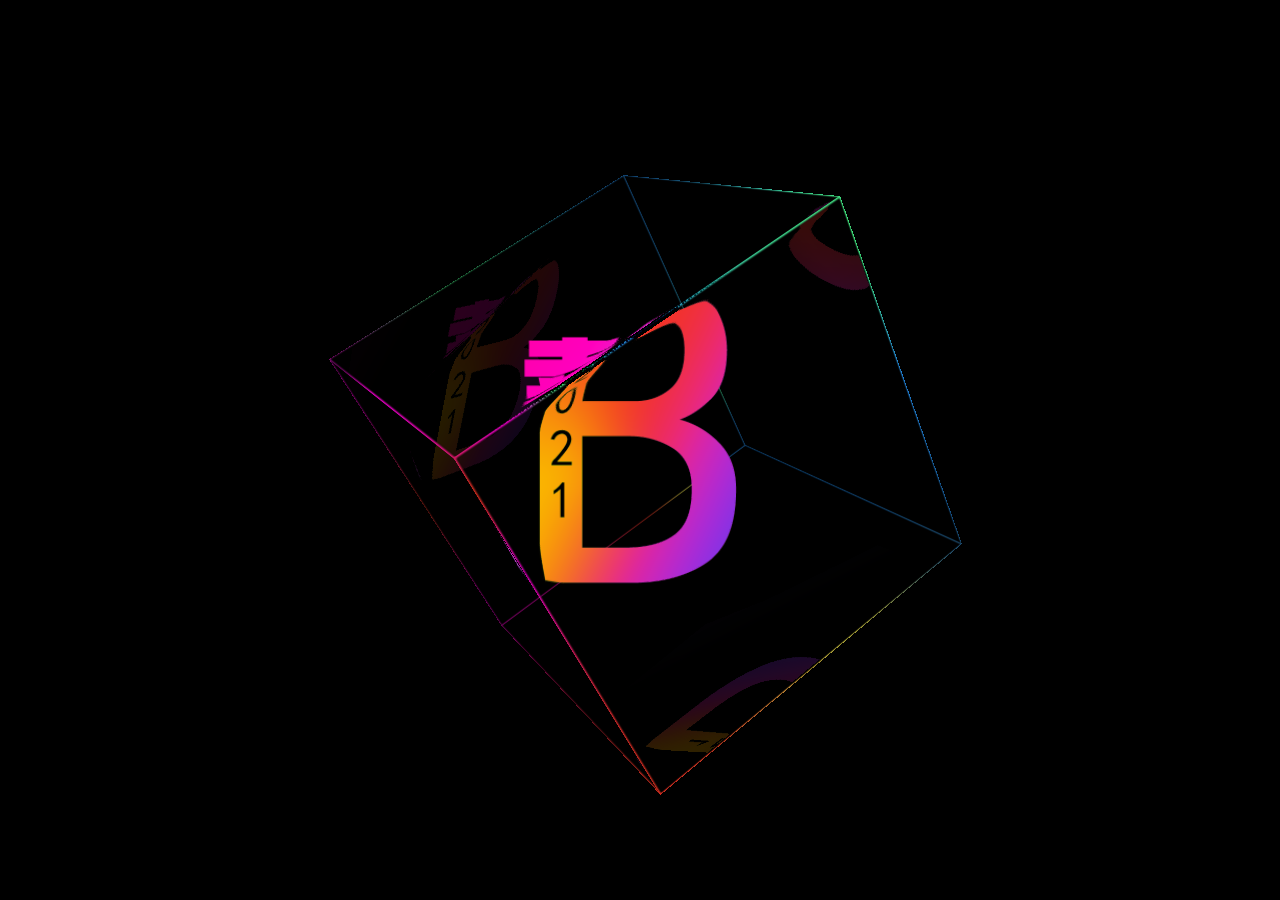
<file: 3d/index.html>
<!DOCTYPE html>
<html lang="en" class="no-js">
  <head>
    <meta charset="UTF-8" />
    <meta name="viewport" content="width=device-width, initial-scale=1" />
    <title>文武科技柜</title>
    <meta name="description" content="A tutorial on how to create the Apple Fifth Avenue Cube using WebGL" />
    <meta name="keywords" content="" />
    <meta name="author" content="Lorenzo Cadamuro" />
    <link rel="stylesheet" type="text/css" href="base.css" />
    <script>
      document.documentElement.className = "js"
      var supportsCssVars = function() {
        var e,
          t = document.createElement("style")
        return (t.innerHTML = "root: { --tmp-var: bold; }"), document.head.appendChild(t), (e = !!(window.CSS && window.CSS.supports && window.CSS.supports("font-weight", "var(--tmp-var)"))), t.parentNode.removeChild(t), e
      }
      supportsCssVars() || alert("Please view this demo in a modern browser that supports CSS Variables.")
    </script>
  </head>
  <body class="demo-1">
    <main>
      <div class="content"></div>
    </main>
  <script type="text/javascript" src="main.js"></script></body>
</html>
</file>
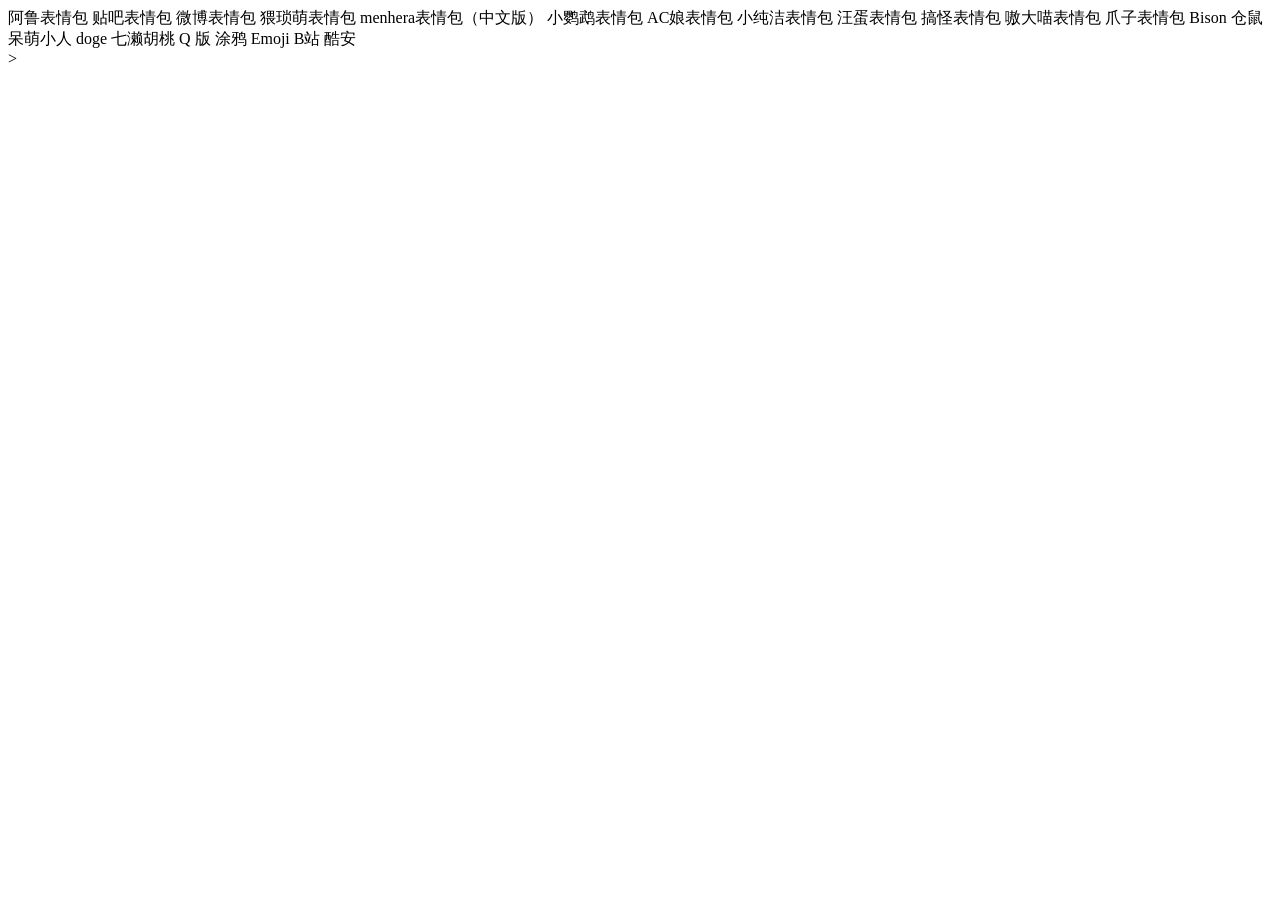
<file: emoji/index.html>
<!DOCTYPE html>
<html lang="zh-CN" data-theme="light">

<head>
    <meta charset="UTF-8">
    <meta http-equiv="X-UA-Compatible" content="IE=edge">
    <meta name="viewport" content="width=device-width,initial-scale=1">
    <title>文武科技柜-表情包合集</title>
    <link rel="shortcut icon" href="images/favicon-32x32.png" type="image/x-icon"/>
    <meta name="author" content="程序小黑">
    <meta name="keywords" content="表情包合集,程序小黑">
    <meta name="description" content="全面表情包">
</head>

<!--<link href="./css/style.css" rel="stylesheet" type="text/css" />
 <link rel="stylesheet" href="https://bootswatch.com/5/journal/bootstrap.css">
<link rel="stylesheet" href="https://bootswatch.com/_assets/css/custom.min.css">
<link rel="stylesheet" href="https://cdn.bootcdn.net/ajax/libs/font-awesome/6.2.1/css/fontawesome.min.css"> -->
<link href="https://cdn.bootcdn.net/ajax/libs/element-ui/2.15.13/theme-chalk/index.min.css" rel="stylesheet">
<style>
#myBtn {
    display: none;
    position: fixed;
    bottom: 20px;
    right: 30px;
    z-index: 99;
    font-size: 18px;
    border: none;
    outline: none;
    background-color: red;
    color: white;
    cursor: pointer;
    padding: 15px;
    border-radius: 4px;
}

#myBtn:hover {
    background-color: #555;
}
</style>

<body>

    <button onclick="topFunction()" id="myBtn" title="Go to top">Top</button>
    <!--<div class="container">
     <ul id="myTab" class="nav nav-tabs">
        <li class="nav-item">
            <a class="nav-link active" href="#alu" data-bs-toggle="tab">阿鲁表情包</a>
        </li>
        <li class="nav-item">
            <a class="nav-link" href="#tieba" data-bs-toggle="tab">贴吧表情包</a>
        </li>
        <li class="nav-item">
            <a class="nav-link" href="#weibo" data-bs-toggle="tab">微博表情包</a>
        </li>
        <li class="nav-item">
            <a class="nav-link" href="#weisuomeng" data-bs-toggle="tab">猥琐萌表情包</a>
        </li>
        <li class="nav-item">
            <a class="nav-link" href="#menhera" data-bs-toggle="tab">menhera表情包（中文版）</a>
        </li>
        <li class="nav-item">
            <a class="nav-link" href="#xiaoyingwu" data-bs-toggle="tab">小鹦鹉表情包</a>
        </li>

        <li class="nav-item">
            <a class="nav-link" href="#ac" data-bs-toggle="tab">AC娘表情包</a>
        </li>

        <li class="nav-item">
            <a class="nav-link" href="#xiaochunjie" data-bs-toggle="tab">小纯洁表情包</a>
        </li>

        <li class="nav-item">
            <a class="nav-link" href="#wangdan" data-bs-toggle="tab">汪蛋表情包</a>
        </li>

        <li class="nav-item">
            <a class="nav-link" href="#gaoguai" data-bs-toggle="tab">搞怪表情包</a>
        </li>

        <li class="nav-item">
            <a class="nav-link" href="#aodamiao" data-bs-toggle="tab">嗷大喵表情包</a>
        </li>

        <li class="nav-item">
            <a class="nav-link" href="#zhuazi" data-bs-toggle="tab">爪子表情包</a>
        </li>
        <li class="nav-item">
            <a class="nav-link" href="#bison" data-bs-toggle="tab">Bison 仓鼠</a>
        </li>

        <li class="nav-item">
            <a class="nav-link" href="#dmxr" data-bs-toggle="tab">呆萌小人</a>
        </li>

        <li class="nav-item">
            <a class="nav-link" href="#doge" data-bs-toggle="tab">doge</a>
        </li>

        <li class="nav-item">
            <a class="nav-link" href="#qlhtqb" data-bs-toggle="tab">七濑胡桃 Q 版</a>
        </li>

        <li class="nav-item">
            <a class="nav-link" href="#tyemoji" data-bs-toggle="tab">涂鸦 Emoji</a>
        </li>
        <li class="nav-item">
            <a class="nav-link" href="#bzhan" data-bs-toggle="tab">B站</a>
        </li>
        <li class="nav-item">
            <a class="nav-link" href="#kuan" data-bs-toggle="tab">酷安</a>
        </li>
    </ul>
    <div id="myTabContent" class="tab-content">
        <div class="tab-pane fade show active" id="alu">
            <h3 class="text-center">阿鲁表情包</h3>
            <table width="600" border="1" cellspacing="0" class="table table-hover">
                <tbody id="tbMain1"></tbody>
            </table>
        </div>

        <div class="tab-pane fade" id="tieba">
            <h3 class="text-center">贴吧表情包</h3>
            <table width="600" border="1" cellspacing="0" class="table table-bordered">
                <tbody id="tbMain2"></tbody>
            </table>
        </div>
        <div class="tab-pane fade" id="weibo">
            <h3 class="text-center">微博表情包</h3>
            <table width="600" border="1" cellspacing="0" class="table table-bordered">
                <tbody id="tbMain3"></tbody>
            </table>
        </div>

        <div class="tab-pane fade" id="weisuomeng">
            <h3 class="text-center">猥琐萌表情包</h3>
            <table width="600" border="1" cellspacing="0" class="table table-bordered">
                <tbody id="tbMain4"></tbody>
            </table>
        </div>

        <div class="tab-pane fade" id="menhera">
            <h3 class="text-center">menhera表情包（中文版）</h3>
            <table width="600" border="1" cellspacing="0" class="table table-bordered">
                <tbody id="tbMain5"></tbody>
            </table>
        </div>

        <div class="tab-pane fade" id="xiaoyingwu">
            <h3 class="text-center">小鹦鹉表情包</h3>
            <table width="600" border="1" cellspacing="0" class="table table-bordered text-nowrap">
                <tbody id="tbMain6"></tbody>
            </table>
        </div>

        <div class="tab-pane fade" id="ac">
            <h3 class="text-center">AC娘表情包</h3>
            <table width="600" border="1" cellspacing="0" class="table table-bordered">
                <tbody id="tbMain7"></tbody>
            </table>
        </div>

        <div class="tab-pane fade" id="xiaochunjie">
            <h3 class="text-center">小纯洁表情包</h3>
            <table width="600" border="1" cellspacing="0" class="table table-bordered">
                <tbody id="tbMain8"></tbody>
            </table>
        </div>

        <div class="tab-pane fade" id="wangdan">
            <h3 class="text-center">汪蛋表情包</h3>
            <table width="600" border="1" cellspacing="0" class="table table-bordered">
                <tbody id="tbMain9"></tbody>
            </table>
        </div>

        <div class="tab-pane fade" id="gaoguai">
            <h3 class="text-center">搞怪表情包</h3>
            <table width="600" border="1" cellspacing="0" class="table table-bordered">
                <tbody id="tbMain10"></tbody>
            </table>
        </div>

        <div class="tab-pane fade" id="aodamiao">
            <h3 class="text-center">嗷大喵表情包</h3>
            <table width="600" border="1" cellspacing="0" class="table table-bordered">
                <tbody id="tbMain11"></tbody>
            </table>
        </div>

        <div class="tab-pane fade" id="zhuazi">
            <h3 class="text-center">爪子表情包</h3>
            <table width="600" border="1" cellspacing="0" class="table table-bordered">
                <tbody id="tbMain12"></tbody>
            </table>
        </div>

        <div class="tab-pane fade" id="bison">
            <h3 class="text-center">Bison 仓鼠</h3>
            <table width="600" border="1" cellspacing="0" class="table table-bordered">
                <tbody id="tbMain13"></tbody>
            </table>
        </div>

        <div class="tab-pane fade" id="dmxr">
            <h3 class="text-center">呆萌小人</h3>
            <table width="600" border="1" cellspacing="0" class="table table-bordered">
                <tbody id="tbMain14"></tbody>
            </table>
        </div>

        <div class="tab-pane fade" id="doge">
            <h3 class="text-center">doge</h3>
            <table width="600" border="1" cellspacing="0" class="table table-bordered">
                <tbody id="tbMain15"></tbody>
            </table>
        </div>

        <div class="tab-pane fade" id="qlhtqb">
            <h3 class="text-center">七濑胡桃 Q 版</h3>
            <table width="600" border="1" cellspacing="0" class="table table-bordered">
                <tbody id="tbMain16"></tbody>
            </table>
        </div>

        <div class="tab-pane fade" id="tyemoji">
            <h3 class="text-center">涂鸦 Emoji</h3>
            <table width="600" border="1" cellspacing="0" class="table table-bordered">
                <tbody id="tbMain17"></tbody>
            </table>
        </div>

        <div class="tab-pane fade" id="bzhan">
            <h3 class="text-center">B站</h3>
            <table width="600" border="1" cellspacing="0" class="table table-bordered">
                <tbody id="tbMain18"></tbody>
            </table>
        </div>

        <div class="tab-pane fade" id="kuan">
            <h3 class="text-center">酷安</h3>
            <table width="600" border="1" cellspacing="0" class="table table-bordered">
                <tbody id="tbMain19"></tbody>
            </table>
        </div>
    </div> -->
    <div id="app">
        
        <el-container>
            <el-header>
                <el-menu :default-active="activeIndex" class="el-menu-demo" mode="horizontal" @select="handleSelect">
                    <el-submenu index="1">
                        <template slot="title">表情包合集1</template>
                        <el-menu-item index="alu">阿鲁表情包</el-menu-item>
                        <el-menu-item index="tieba">贴吧表情包</el-menu-item>
                        <el-menu-item index="weibo">微博表情包</el-menu-item>
                        <el-menu-item index="weisuomeng">猥琐萌表情包</el-menu-item>
                        <el-menu-item index="menhera">menhera表情包（中文版）</el-menu-item>
                    </el-submenu>
                    <el-submenu index="2">
                        <template slot="title">表情包合集2</template>
                        <el-menu-item index="xiaoyingwu">小鹦鹉表情包</el-menu-item>
                        <el-menu-item index="ac">AC娘表情包</el-menu-item>
                        <el-menu-item index="xiaochunjie">小纯洁表情包</el-menu-item>
                        <el-menu-item index="wangdan">汪蛋表情包</el-menu-item>
                        <el-menu-item index="gaoguai">搞怪表情包</el-menu-item>
                    </el-submenu>
                    
                    <el-menu-item index="aodamiao">嗷大喵表情包</el-menu-item>
                    <el-menu-item index="zhuazi">爪子表情包</el-menu-item>
                    <el-menu-item index="bison">Bison 仓鼠</el-menu-item>
                    <el-menu-item index="dmxr">呆萌小人</el-menu-item>
                    <el-menu-item index="doge">doge</el-menu-item>
                    <el-menu-item index="qlhtqb">七濑胡桃 Q 版</el-menu-item>
                    <el-menu-item index="tyemoji">涂鸦 Emoji</el-menu-item>
                    <el-menu-item index="bzhan">B站</el-menu-item>
                    <el-menu-item index="kuan">酷安</el-menu-item>
                  </el-menu>
            </el-header>
            <el-main>
                <el-table
                    :data="tableData"
                    style="width: 100%">
                    <el-table-column
                        prop="name"
                        label="名称"
                        width="180">
                    </el-table-column>
                    <el-table-column
                        label="图片"
                        width="180">
                        <template slot-scope="scope">            
                            <img :src="scope.row.src"  min-width="50" height="50" />
                        </template>
                    </el-table-column>
                    <el-table-column
                    label="操作"
                    width="200">
                    <template slot-scope="scope">
                        <button type="text" size="small" @click="handleButtonClick(scope.row)">复制</button>
                        <button type="text" size="small" @click="handleButtonMarkdownClick(scope.row)">复制Markdown</button>
                    </template>
                    </el-table-column>
                    </el-table>
            </el-main>
        </el-container>
    </div>
</div>

</body>
<!-- <script src="https://cdn.staticfile.org/jquery/2.1.1/jquery.min.js"></script> -->
<!-- <script src="https://cdn.bootcdn.net/ajax/libs/jquery/3.6.0/jquery.min.js"></script>
<script src="https://bootswatch.com/_vendor/bootstrap/dist/js/bootstrap.bundle.min.js"></script>

<script src="https://cdn.bootcdn.net/ajax/libs/jquery.lazyload/1.9.1/jquery.lazyload.min.js"></script>
<script src="https://clipboardjs.com/dist/clipboard.min.js"></script> -->
<!-- <script src="./js/biaoqingbao.js"></script> -->
<!-- <script src="https://clipboardjs.com/dist/clipboard.min.js"></script> -->
<script src="https://cdn.bootcdn.net/ajax/libs/vue/2.7.9/vue.js"></script>
<script src="https://cdn.bootcdn.net/ajax/libs/element-ui/2.15.13/index.min.js"></script>>
<script src="js/data.js"></script>
<script>
    // When the user scrolls down 20px from the top of the document, show the button
    window.onscroll = function() {
        scrollFunction()
    };

    function scrollFunction() {
        if (document.body.scrollTop > 20 || document.documentElement.scrollTop > 20) {
            document.getElementById("myBtn").style.display = "block";
        } else {
            document.getElementById("myBtn").style.display = "none";
        }
    }

    // When the user clicks on the button, scroll to the top of the document
    function topFunction() {
        document.body.scrollTop = 0;
        document.documentElement.scrollTop = 0;
    }
</script>

</html>
</file>
<file: 3d/base.css>
*,
*::after,
*::before {
	box-sizing: border-box;
}

:root {
	font-size: 15px;
}

body {
	margin: 0;
	--color-text: #fff;
	--color-bg: #fff;
	--color-link: #aaa;
	--color-link-hover: #333;
	color: var(--color-text);
	background-color: var(--color-bg);
	font-family: -apple-system, BlinkMacSystemFont, Segoe UI, Helvetica, Arial, sans-serif;
	-webkit-font-smoothing: antialiased;
	-moz-osx-font-smoothing: grayscale;
}

a {
	text-decoration: none;
	color: var(--color-link);
	outline: none;
}

a:hover,
a:focus {
	color: var(--color-link-hover);
	outline: none;
}

.dg.main > ul {
  border: 1px solid #333;
  border-top: 0;
  border-bottom: 0;
}

body .dg.main .close-button {
  /* background: #333; */
}

body .dg.main .close-button:hover {
  background: #333;
}

.frame {
	padding: 3rem 5vw;
	text-align: center;
	position: relative;
	z-index: 1000;
}

.frame__title {
	font-size: 1rem;
	margin: 0 0 1rem;
}

.frame__links {
	display: inline;
}

.frame__links a:not(:last-child) {
	margin-right: 1rem;
}

.content {
	display: flex;
	flex-direction: column;
	width: 100vw;
	height: calc(100vh - 13rem);
	position: relative;
	justify-content: flex-start;
	align-items: center;
}

@media screen and (min-width: 53em) {
	.frame {
		position: fixed;
		text-align: left;
		z-index: 100;
		top: 0;
		left: 0;
		display: grid;
		align-content: space-between;
		width: 100%;
		max-width: none;
		height: 100vh;
		padding: 3rem;
    z-index: 1000;
		pointer-events: none;
		grid-template-columns: 75% 25%;
		grid-template-rows: auto auto auto;
		grid-template-areas: '... ...'
							'... ...'
							'title links';
	}
	.frame__title {
		margin: 0;
    grid-area: title;
	}
	.frame__links {
		grid-area: links;
		padding: 0;
		justify-self: end;
	}
	.frame a {
		pointer-events: auto;
	}
	.content {
		height: 100vh;
		justify-content: center;
	}
}
</file>
<file: emoji/css/style.css>
@font-face{
    font-family: 'smilesans';
    src : url('./fonts/SmileySans-Oblique.ttf.woff2') format("woff2");
}

body {
    font-family: smilesans,Arial !important;
}

table {
    text-align: center;
}

/* Style the tab */

.tab {
    overflow: hidden;
    border: 1px solid #ccc;
    background-color: #f1f1f1;
}


/* Style the buttons inside the tab */

.tab button {
    background-color: inherit;
    float: left;
    border: none;
    outline: none;
    cursor: pointer;
    padding: 14px 16px;
    transition: 0.3s;
    font-size: 17px;
}


/* Change background color of buttons on hover */

.tab button:hover {
    background-color: #ddd;
}


/* Create an active/current tablink class */

.tab button.active {
    background-color: #ccc;
}


/* Style the tab content */

.tabcontent {
    display: none;
    padding: 6px 12px;
    border: 1px solid #ccc;
    border-top: none;
}

#myBtn {
    display: none;
    position: fixed;
    bottom: 20px;
    right: 30px;
    z-index: 99;
    font-size: 18px;
    border: none;
    outline: none;
    background-color: red;
    color: white;
    cursor: pointer;
    padding: 15px;
    border-radius: 4px;
}

#myBtn:hover {
    background-color: #555;
}

.tab-pane img {
    width: 45px;
    height: 45px;
}

.photos {
    width: 520px;
    margin: 5px;
}


#btn{
    margin-left: 10px;
    margin-right: 10px;
}
</file>
